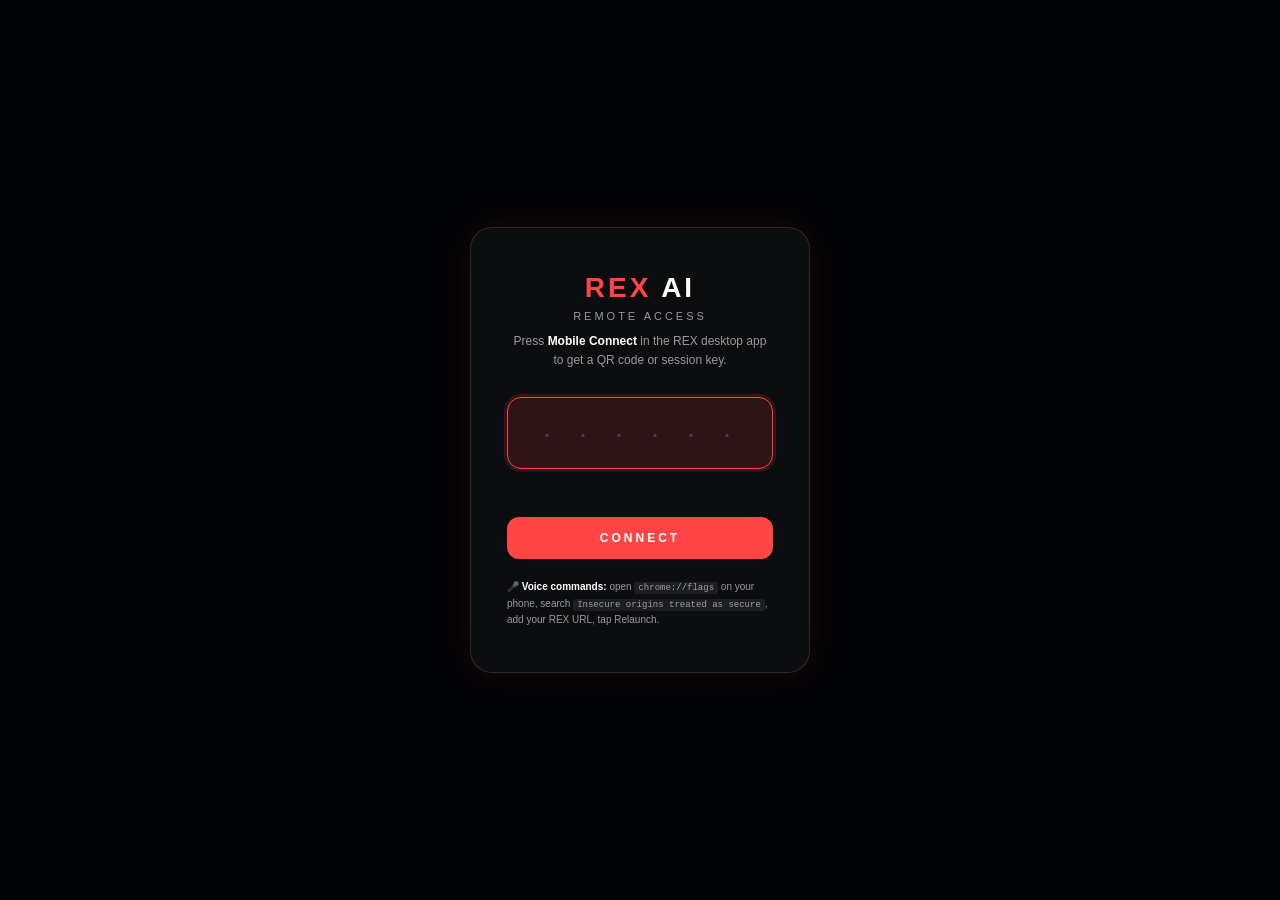
<file: dashboard/static/login.html>
<!DOCTYPE html>
<html lang="en">
<head>
  <meta charset="UTF-8">
  <meta name="viewport" content="width=device-width, initial-scale=1.0, user-scalable=no">
  <title>REX Remote</title>
  <style>
    *, *::before, *::after { box-sizing: border-box; margin: 0; padding: 0; }
    :root {
      --bg:     #020305;
      --card:   rgba(255,255,255,0.045);
      --border: rgba(255,255,255,0.12);
      --accent: #ff4545;
      --adim:   rgba(255,69,69,0.14);
      --text:   #ffffff;
      --muted:  rgba(255,255,255,0.58);
    }
    html, body {
      height: 100%;
      background: var(--bg);
      color: var(--text);
      font-family: -apple-system, BlinkMacSystemFont, 'Segoe UI', sans-serif;
      display: flex;
      align-items: center;
      justify-content: center;
    }
    .card {
      width: 340px;
      padding: 44px 36px;
      background: var(--card);
      border: 1px solid var(--border);
      border-radius: 22px;
      text-align: center;
      box-shadow: 0 0 32px rgba(255,69,69,0.10);
    }
    .logo {
      font-size: 28px;
      font-weight: 700;
      letter-spacing: 3px;
      margin-bottom: 6px;
    }
    .logo em { color: var(--accent); font-style: normal; }
    .sub {
      font-size: 11px;
      color: var(--muted);
      letter-spacing: 3px;
      text-transform: uppercase;
      margin-bottom: 10px;
    }
    .hint {
      font-size: 12px;
      color: var(--muted);
      line-height: 1.55;
      margin-bottom: 28px;
    }
    .key-wrap {
      position: relative;
      margin-bottom: 16px;
    }
    .key-input {
      width: 100%;
      padding: 18px 14px;
      background: rgba(255,255,255,0.05);
      border: 1.5px solid var(--border);
      border-radius: 14px;
      color: var(--text);
      font-size: 30px;
      font-weight: 700;
      font-family: 'Courier New', monospace;
      text-align: center;
      letter-spacing: 10px;
      text-transform: uppercase;
      outline: none;
      transition: border-color 0.15s, background 0.15s, box-shadow 0.15s;
      caret-color: var(--accent);
    }
    .key-input::placeholder {
      color: rgba(94,106,126,0.5);
      letter-spacing: 6px;
      font-size: 20px;
    }
    .key-input:focus {
      border-color: var(--accent);
      background: var(--adim);
      box-shadow: 0 0 0 3px rgba(255,69,69,0.14);
    }
    .err {
      font-size: 12px;
      color: #f87171;
      min-height: 18px;
      margin-bottom: 14px;
    }
    .btn {
      width: 100%;
      padding: 14px;
      background: var(--accent);
      color: #fff;
      font-size: 12px;
      font-weight: 700;
      letter-spacing: 3px;
      border: none;
      border-radius: 12px;
      cursor: pointer;
      transition: opacity 0.15s, transform 0.1s;
    }
    .btn:hover  { opacity: 0.88; }
    .btn:active { transform: scale(0.98); }
    @keyframes shake {
      0%,100% { transform: translateX(0); }
      20%,60% { transform: translateX(-7px); }
      40%,80% { transform: translateX(7px); }
    }
    .shake { animation: shake 0.35s ease; }
    .voice-note {
      font-size: 10px;
      color: var(--muted);
      margin-top: 20px;
      line-height: 1.6;
      text-align: left;
    }
    .voice-note code {
      background: rgba(255,255,255,0.07);
      padding: 1px 4px;
      border-radius: 3px;
      font-family: 'Courier New', monospace;
      font-size: 9px;
    }
    #reconnecting {
      display: none;
      color: var(--muted);
      font-size: 12px;
      margin-bottom: 16px;
    }
  </style>
</head>
<body>
  <div class="card" id="card">
    <div class="logo"><em>REX</em> AI</div>
    <div class="sub">Remote Access</div>
    <p id="reconnecting">Reconnecting…</p>
    <p class="hint">Press <strong style="color:var(--text)">Mobile Connect</strong> in the REX desktop app to get a QR code or session key.</p>
    <div class="key-wrap">
      <input class="key-input" id="key" type="text" maxlength="6"
             autocomplete="off" autocorrect="off" spellcheck="false"
             placeholder="· · · · · ·">
    </div>
    <div class="err" id="err"></div>
    <button class="btn" onclick="doLogin()">CONNECT</button>
    <p class="voice-note">
      🎤 <strong style="color:var(--text)">Voice commands:</strong> open
      <code>chrome://flags</code> on your phone, search
      <code>Insecure origins treated as secure</code>, add your REX URL, tap Relaunch.
    </p>
  </div>

  <script>
    // Try auto-reconnect with stored device token (set on first QR login)
    (async function() {
      const devTok = localStorage.getItem('jarvis_device_token');
      if (!devTok) return;
      document.getElementById('reconnecting').style.display = 'block';
      try {
        const r = await fetch('/api/device-login', {
          method: 'POST',
          headers: { 'Content-Type': 'application/json' },
          body: JSON.stringify({ device_token: devTok }),
        });
        const d = await r.json();
        if (d.ok && d.token) {
          sessionStorage.setItem('jarvis_key', d.key);
          sessionStorage.setItem('jarvis_token', d.token);
          location.replace('/');
          return;
        }
      } catch (_) {}
      // Device token rejected (server restarted) — clear it and show normal form
      localStorage.removeItem('jarvis_device_token');
      document.getElementById('reconnecting').style.display = 'none';
    })();

    const inp = document.getElementById('key');
    inp.focus();

    inp.addEventListener('input', () => {
      inp.value = inp.value.toUpperCase().replace(/[^A-Z2-9]/g, '');
      if (inp.value.length === 6) doLogin();
    });
    inp.addEventListener('keydown', e => { if (e.key === 'Enter') doLogin(); });

    async function doLogin() {
      const key = inp.value.trim();
      if (key.length < 6) { shake(); return; }
      let data;
      try {
        const r = await fetch('/login', {
          method: 'POST',
          headers: { 'Content-Type': 'application/json' },
          body: JSON.stringify({ pin: key })
        });
        data = await r.json();
      } catch (e) {
        document.getElementById('err').textContent = 'Connection error';
        shake(); return;
      }
      if (data.ok && data.token) {
        sessionStorage.setItem('jarvis_key', key);
        sessionStorage.setItem('jarvis_token', data.token);
        location.href = '/';
      } else {
        inp.value = '';
        inp.focus();
        document.getElementById('err').textContent = 'Invalid or expired key';
        shake();
      }
    }

    function shake() {
      const c = document.getElementById('card');
      c.classList.remove('shake');
      void c.offsetWidth;
      c.classList.add('shake');
    }
  </script>
</body>
</html>
</file>
